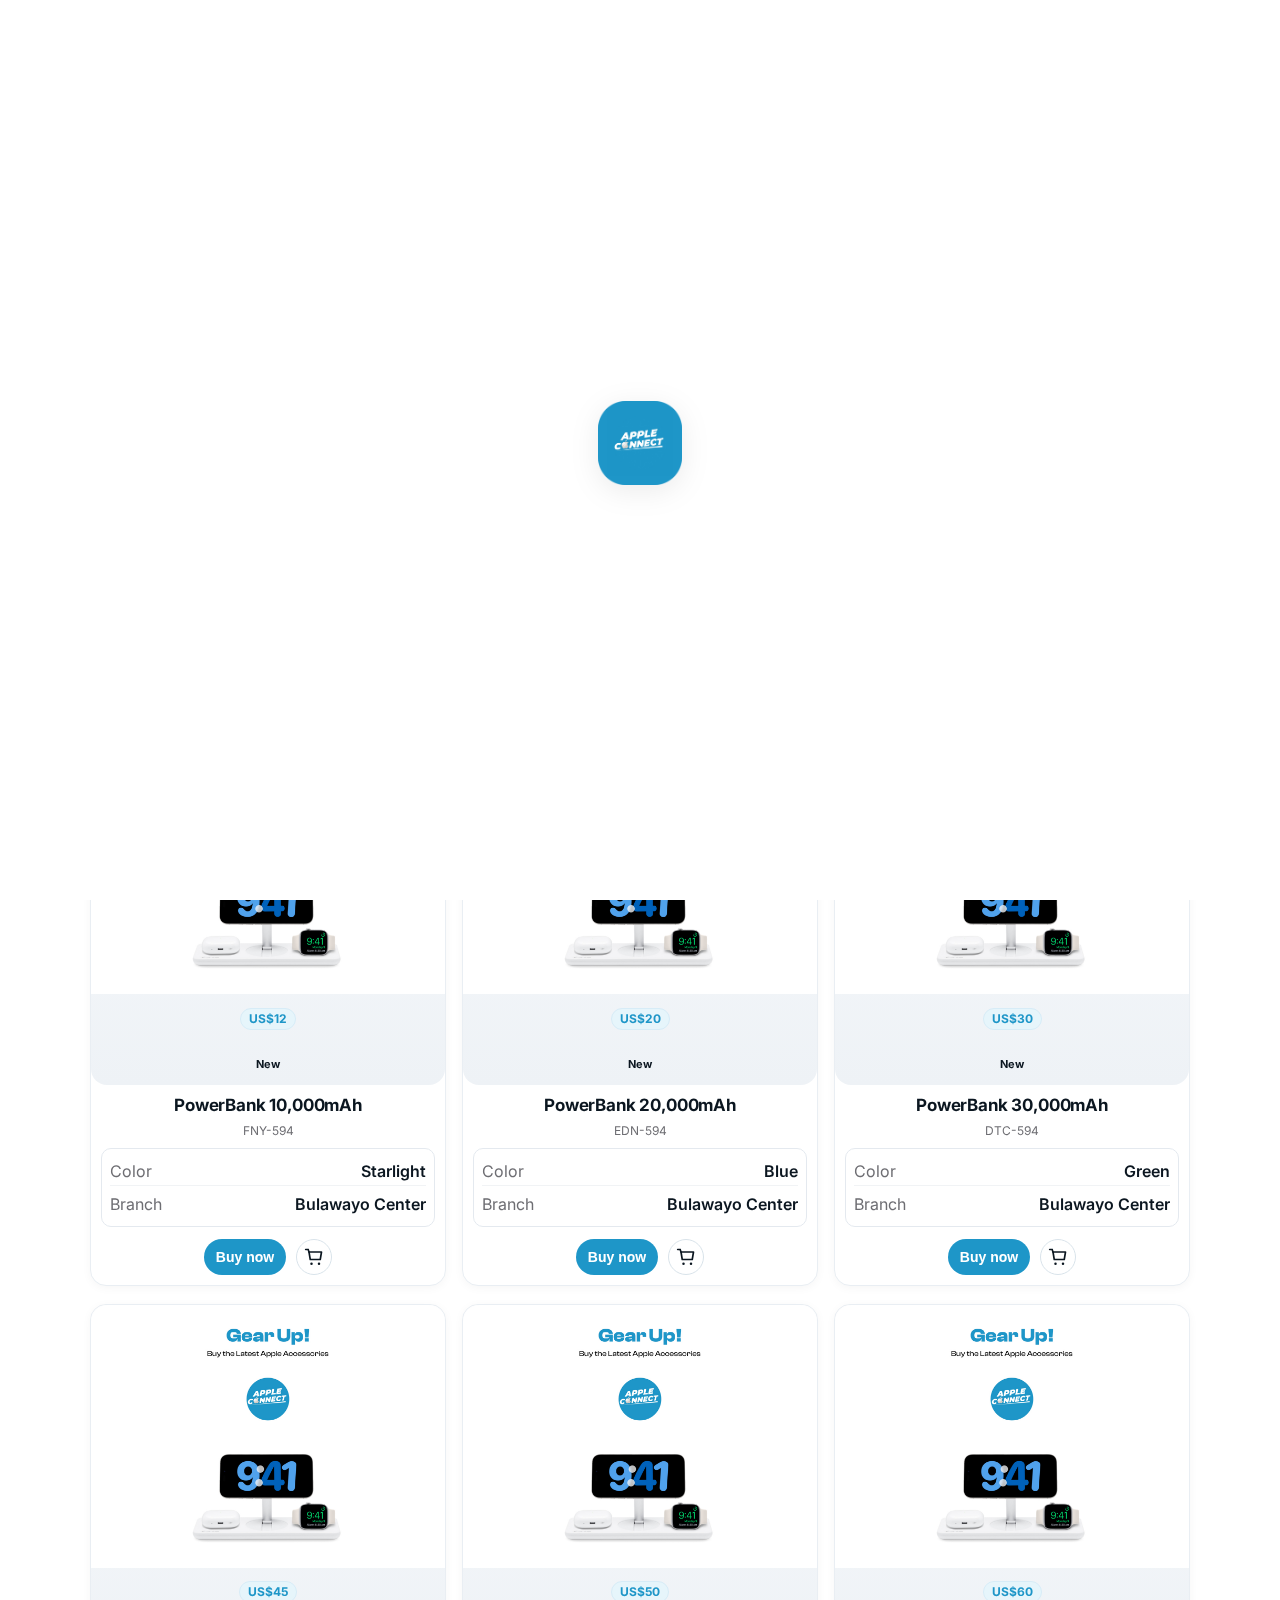
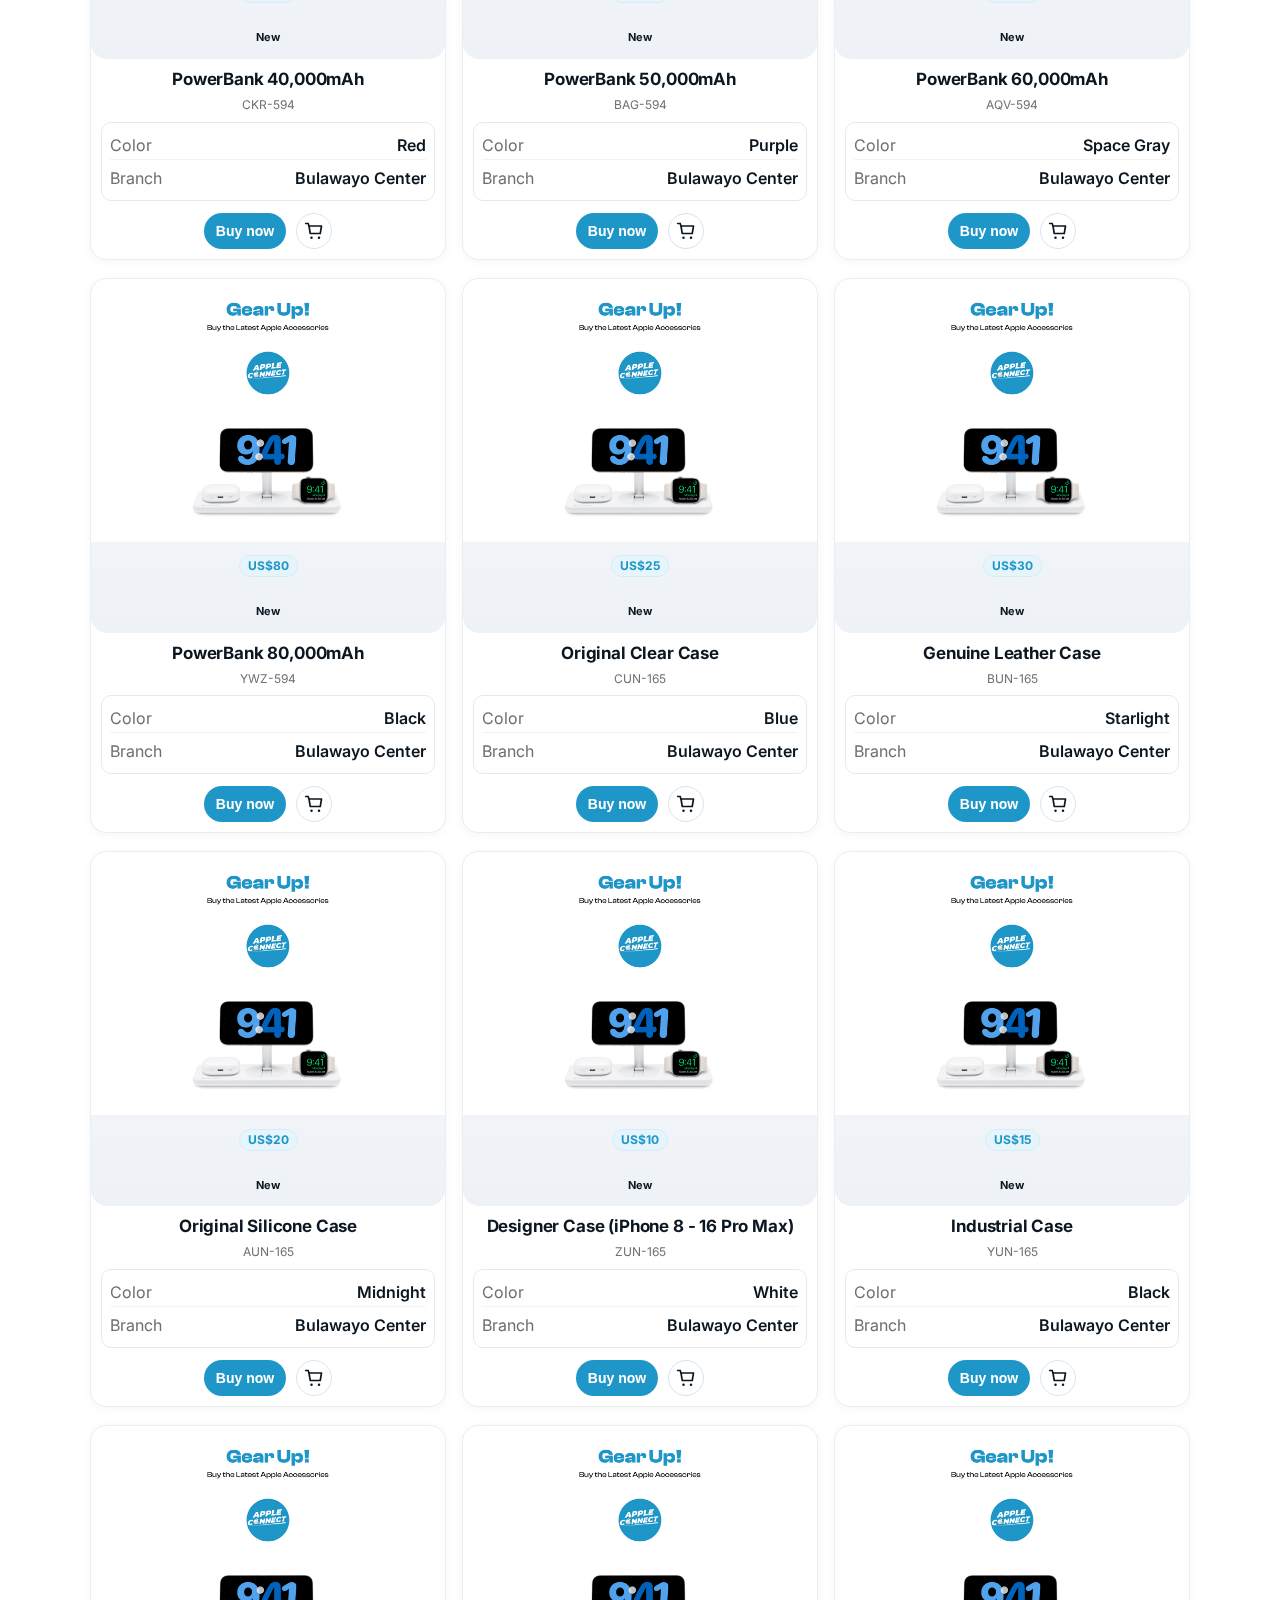
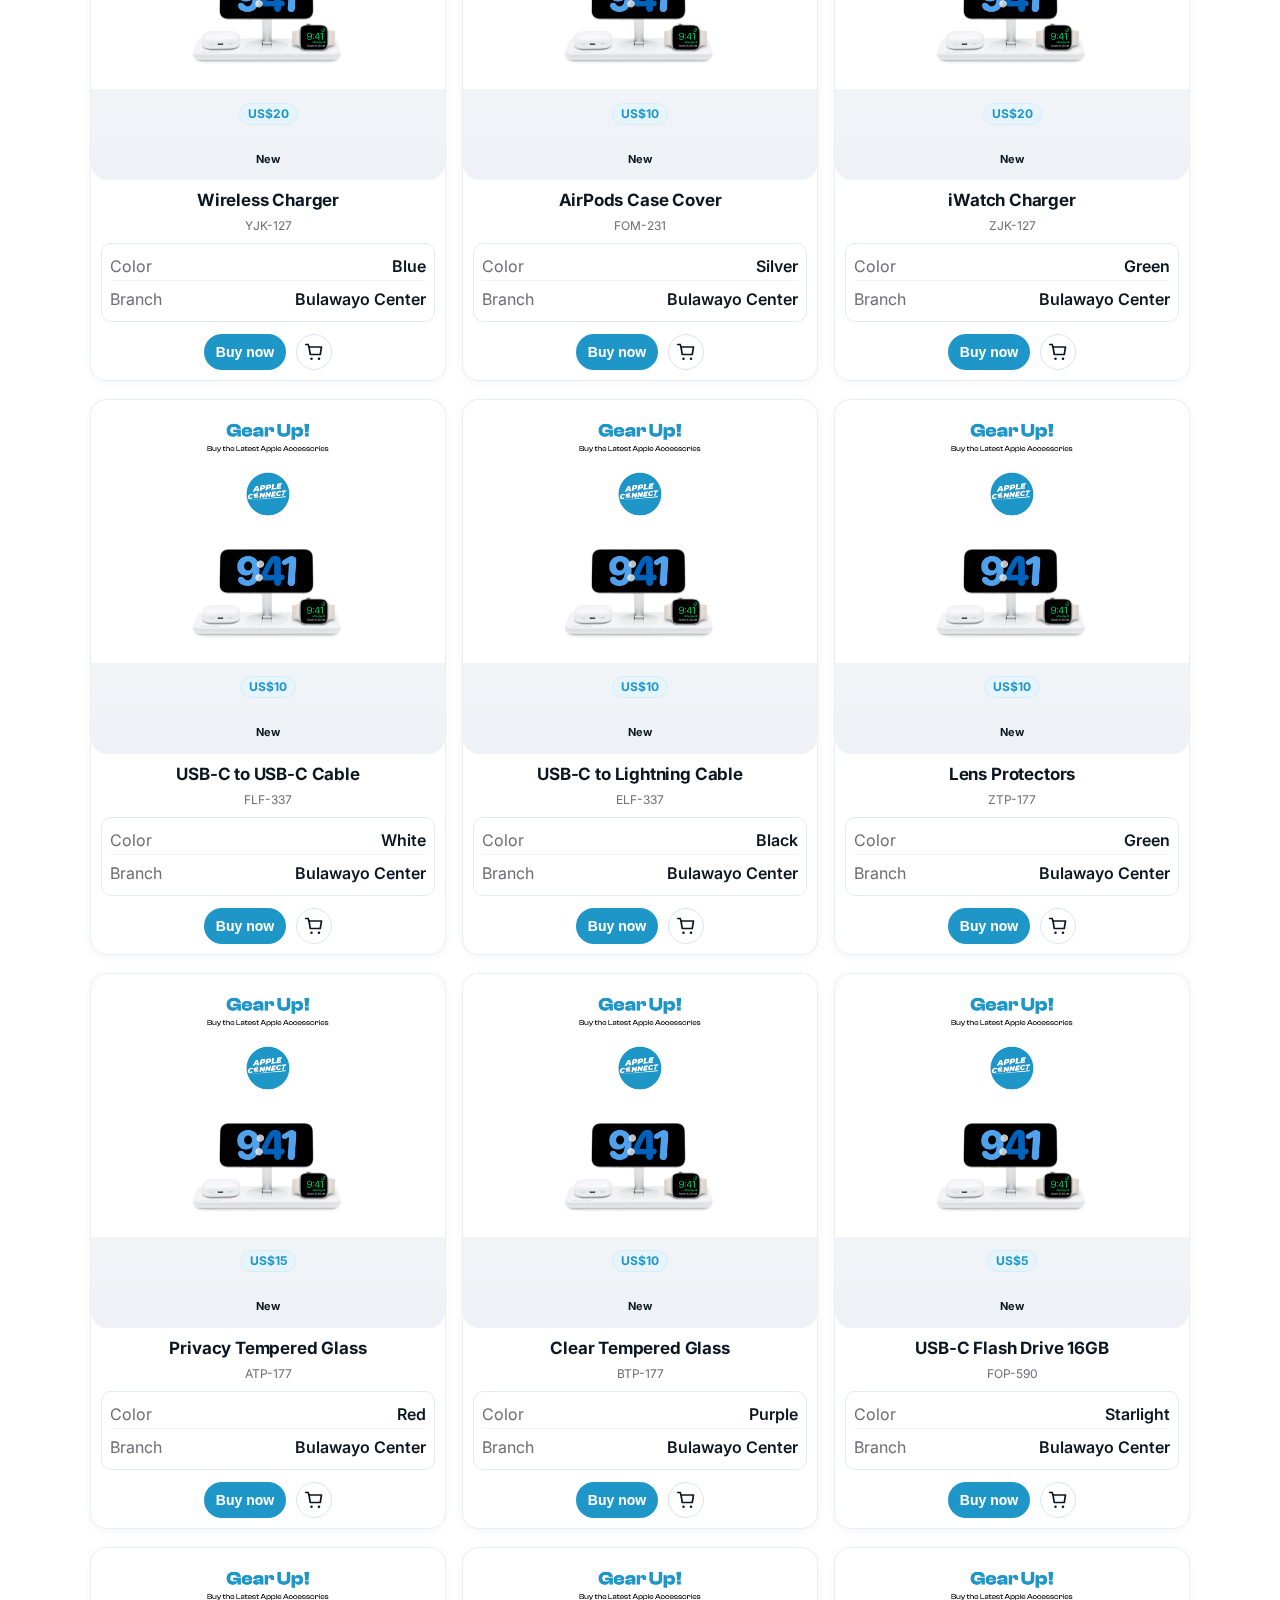
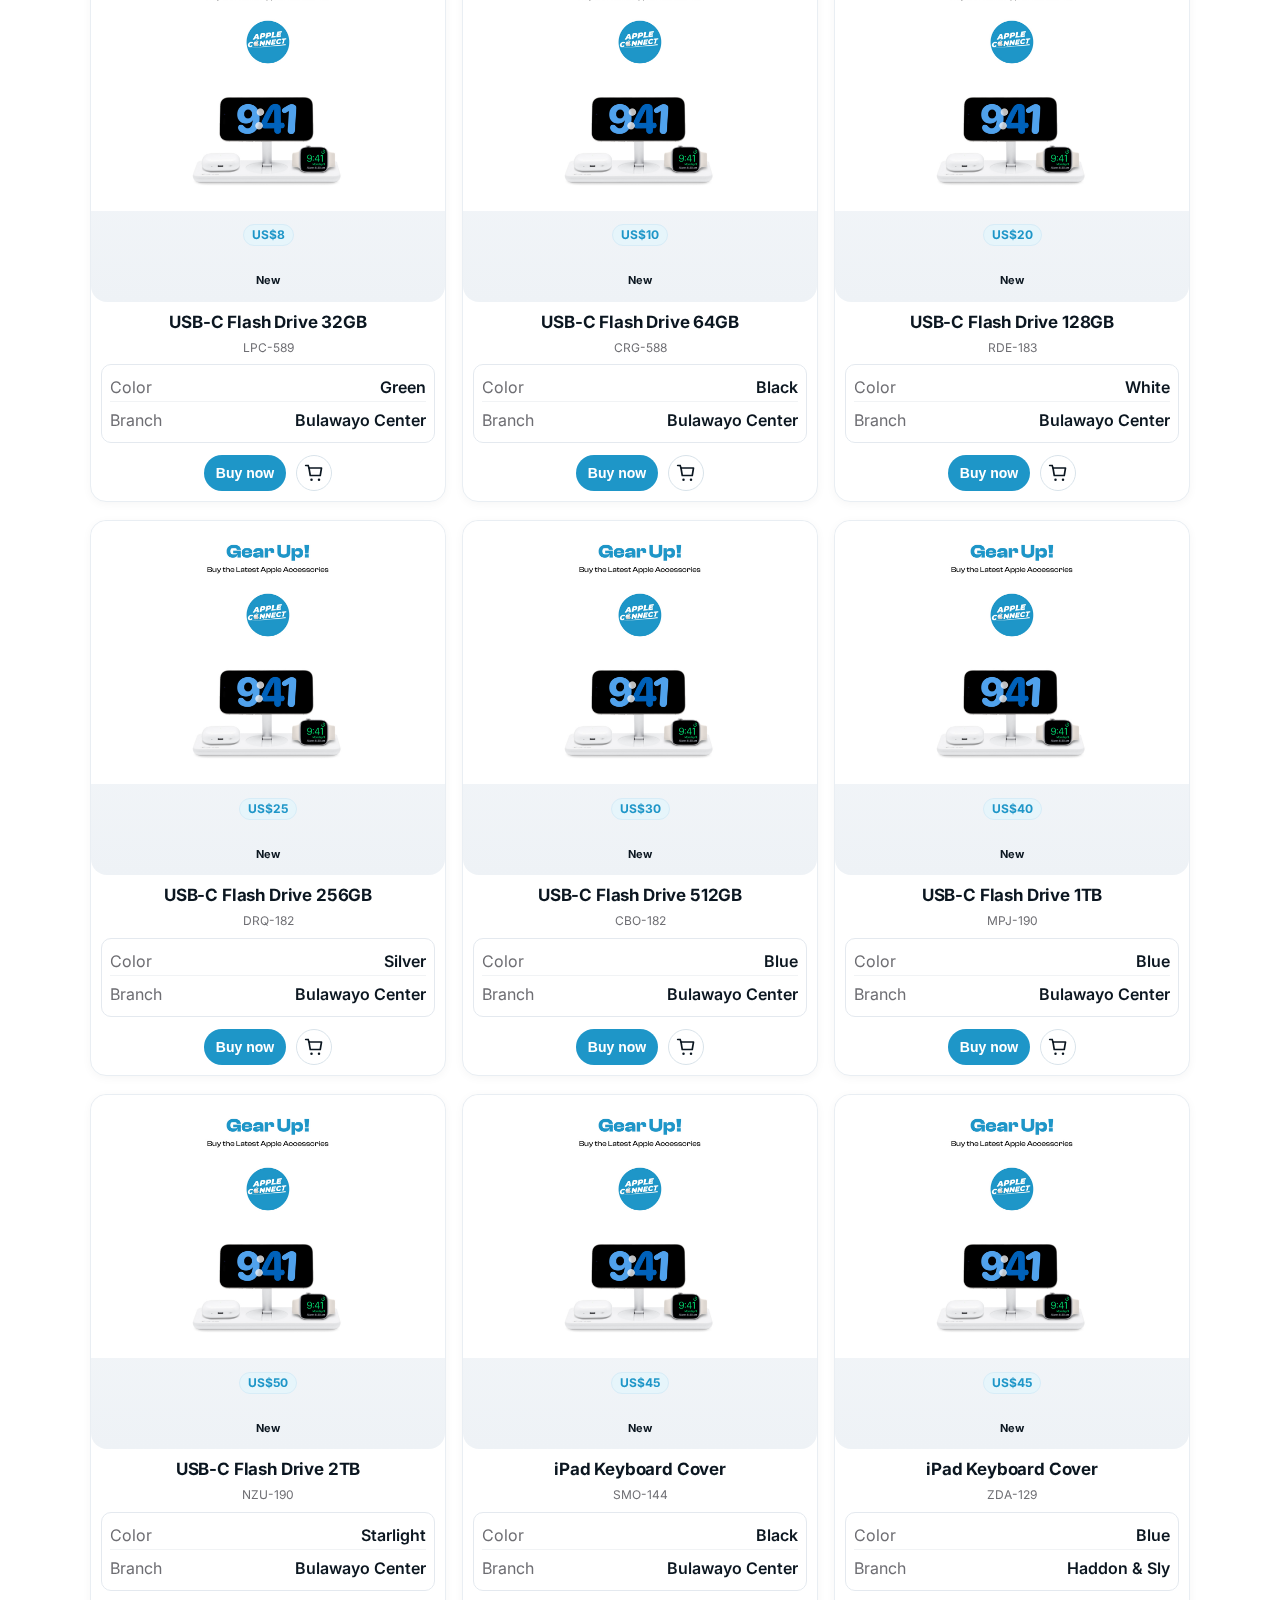
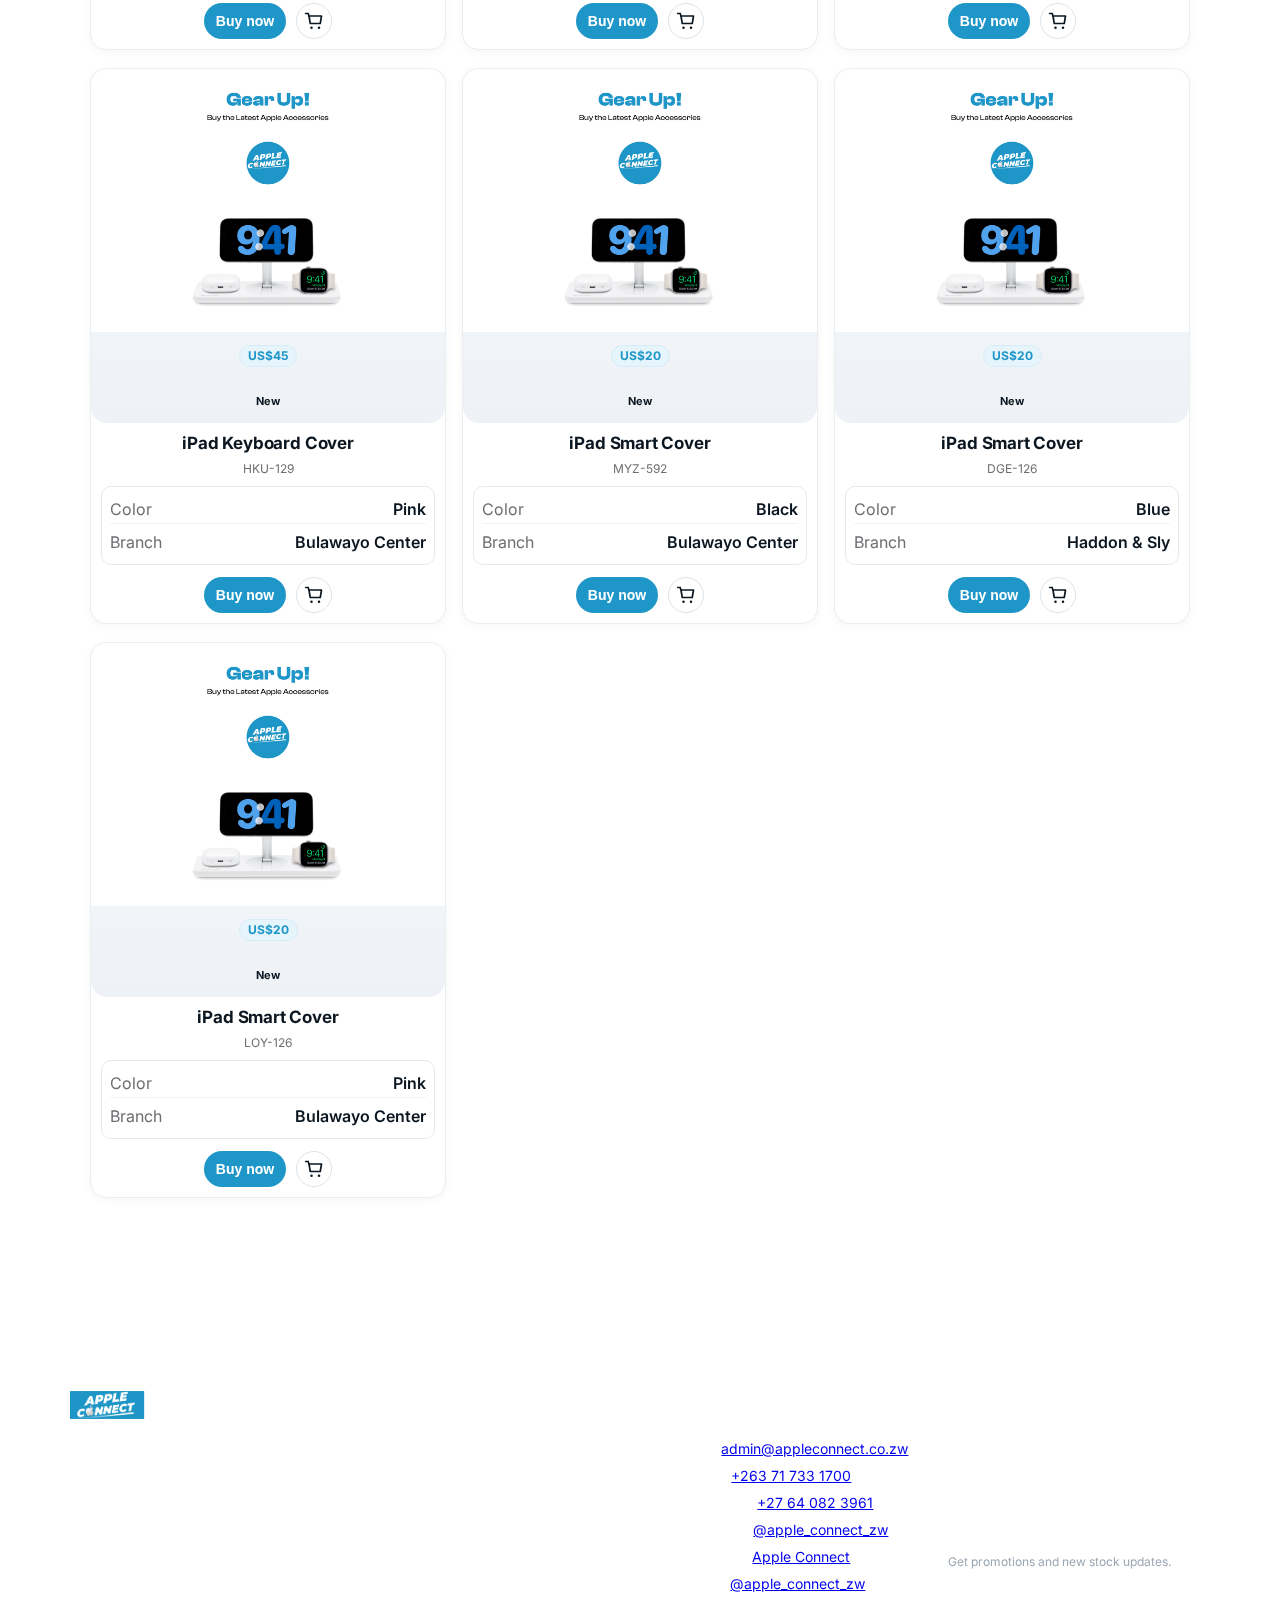
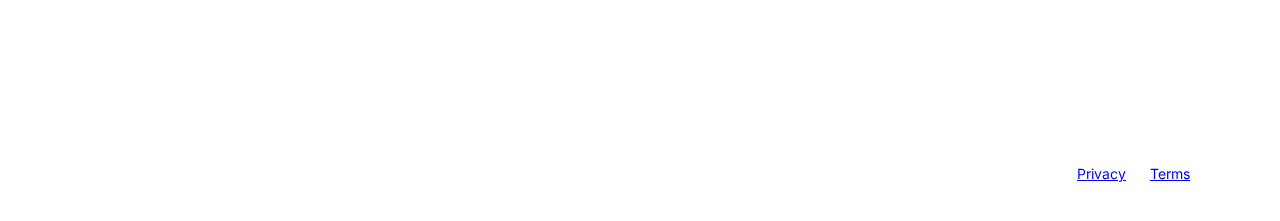
<file: accessories.html>
<!DOCTYPE html>
<html lang="en">

<head>
  <meta charset="utf-8" />
  <meta name="viewport" content="width=device-width, initial-scale=1" />
  <meta name="theme-color" content="#1e96c8" />
  <title>Accessories | Apple Connect</title>
  <link rel="icon" type="image/png" href="assets/Loading Page Icon 2.png" />
  <link rel="stylesheet" href="assets/css/loader.css?v=2" />
  <script src="assets/js/loader.js?v=2"></script>
  <link rel="preconnect" href="https://fonts.googleapis.com" />
  <link rel="preconnect" href="https://fonts.gstatic.com" crossorigin />
  <link href="https://fonts.googleapis.com/css2?family=Inter:wght@300;400;500;600;700&display=swap" rel="stylesheet" />
  <link rel="stylesheet" href="assets/css/styles.css?v=22" />
  <link rel="stylesheet" href="assets/css/footer.css?v=22" />
</head>

<body data-category="accessory">
  <a class="skip-link" href="#content">Skip to content</a>
  <header class="site-header">
    <div class="container header-inner">
      <div class="brand">
        <img class="logo" src="assets/Apple Connect Logo Header.jpg" alt="Apple Connect logo" />
      </div>
      <nav class="nav" aria-label="Primary">
        <button id="navToggle" class="icon-btn" aria-expanded="false" aria-controls="navMenu"
          aria-label="Toggle navigation">☰</button>
        <ul id="navMenu" class="nav-menu">
          <li><a href="index.html">Home</a></li>
          <li><a href="iphones.html">iPhones</a></li>
          <li><a href="ipads.html">iPads</a></li>
          <li><a href="accessories.html" aria-current="page">Accessories</a></li>
          <li><a href="macbooks.html">MacBooks</a></li>
          <li><a href="gaming.html">Gaming</a></li>
          <li><a href="about.html">About Us</a></li>
        </ul>
      </nav>
      <div class="header-actions">
        <button class="icon-btn" aria-label="Search">
          <svg width="18" height="18" viewBox="0 0 24 24" fill="none" xmlns="http://www.w3.org/2000/svg"
            aria-hidden="true">
            <circle cx="11" cy="11" r="7" stroke="currentColor" stroke-width="2" />
            <path d="M20 20L16.65 16.65" stroke="currentColor" stroke-width="2" stroke-linecap="round" />
          </svg>
        </button>
        <button class="icon-btn" aria-label="Cart">
          <svg width="18" height="18" viewBox="0 0 24 24" fill="none" xmlns="http://www.w3.org/2000/svg"
            aria-hidden="true">
            <path d="M6 6h15l-1.5 9h-12z" stroke="currentColor" stroke-width="2" fill="none" stroke-linejoin="round" />
            <circle cx="9" cy="20" r="1.5" fill="currentColor" />
            <circle cx="18" cy="20" r="1.5" fill="currentColor" />
            <path d="M6 6L5 3H2" stroke="currentColor" stroke-width="2" stroke-linecap="round" />
          </svg>
        </button>
      </div>
    </div>
  </header>

  <main id="content">
    <section class="container hero-banner" aria-label="Featured">
      <div class="hero-banner-inner">
        <video data-pause-once src="assets/Hero Images/All-new Airpods Pro Reveal (4K) (online-video-cutter.com).mp4"
          autoplay muted playsinline preload="metadata"
          style="display:block; width:100%; height:auto; border-radius:17px; background:#000"></video>
      </div>
    </section>
    <section class="container filters">
      <div class="filter-group">
        <label for="accessoriesTypeFilter">Type</label>
        <select id="accessoriesTypeFilter">
          <option value="">All</option>
          <option value="airpods">AirPods</option>
          <option value="pencil">Pencils</option>
          <option value="covers">iPhone Covers</option>
          <option value="chargers">Chargers</option>
          <option value="watch">Watches</option>
        </select>
      </div>
    </section>

    <section class="container section">
      <div class="section-head">
        <h2>Accessories</h2>
      </div>
      <div id="all-products-list" class="apple-cards grid" role="list"></div>
    </section>
  </main>

  <footer class="site-footer">
    <div class="footer-top">
      <div class="container footer-grid">
        <div class="footer-col">
          <div class="footer-brand">
            <img class="logo" src="assets/Apple Connect Logo Header.jpg" alt="Apple Connect" />
            <div class="brand-text">Apple <span class="brand-accent">Connect</span></div>
          </div>
          <div class="footer-contact" style="margin-top:10px;">
            <div class="line">Bulawayo, Zimbabwe</div>
            <div class="line">Call: +263 71 733 1700</div>
            <div class="line">Email: admin@appleconnect.co.zw</div>
          </div>
          <div class="footer-actions" style="margin-top:10px;">
            <div class="socials" aria-label="Social media">
              <a class="whatsapp" href="https://wa.me/27640823961" target="_blank" rel="noopener" aria-label="WhatsApp"
                title="WhatsApp">
                <svg width="18" height="18" viewBox="0 0 24 24" fill="currentColor" aria-hidden="true">
                  <path
                    d="M20.52 3.48A11.86 11.86 0 0 0 12 0C5.37 0 0 5.37 0 12c0 2.11.55 4.09 1.52 5.8L0 24l6.35-1.64A11.96 11.96 0 0 0 12 24c6.63 0 12-5.37 12-12 0-3.2-1.25-6.21-3.48-8.52zM12 22.06a10 10 0 0 1-5.1-1.39l-.36-.21-3.77.97.99-3.64-.24-.38A10.02 10.02 0 1 1 22.06 12 10.07 10.07 0 0 1 12 22.06zm5.48-7.8c-.3-.15-1.77-.87-2.04-.97-.27-.1-.47-.15-.67.15s-.77.97-.94 1.17c-.17.2-.35.22-.65.07-.3-.15-1.27-.47-2.42-1.5-.9-.8-1.5-1.77-1.67-2.07-.17-.3-.02-.46 .13-.61.13-.13.3-.35.45-.52.15-.17.2-.3.3-.5.1-.2.05-.37-.02-.52-.07-.15-.67-1.62-.92-2.22-.24-.58-.49-.5-.67-.5h-.57c-.2 0-.52.07-.79.37-.27.3-1.04 1.02-1.04 2.49 0 1.47 1.06 2.9 1.2 3.1.15.2 2.09 3.2 5.06 4.49.71.31 1.26.5 1.68.64.71.22 1.36.2 1.87.12.57-.08 1.77-.72 2.02-1.42.25-.7.25-1.3.17-1.42-.08-.12-.27-.2-.57-.35z" />
                </svg>
              </a>
              <a class="facebook" href="https://www.facebook.com/appleconnecttt/" target="_blank" rel="noopener"
                aria-label="Facebook" title="Facebook">
                <svg width="18" height="18" viewBox="0 0 24 24" fill="currentColor" aria-hidden="true">
                  <path
                    d="M22 12a10 10 0 1 0-11.6 9.9v-7h-2.4V12h2.4V9.7c0-2.4 1.4-3.7 3.5-3.7 1 0 2 .2 2 .2v2.3h-1.1c-1.1 0-1.5.7-1.5 1.4V12h2.6l-.4 2.9h-2.2v7A10 10 0 0 0 22 12z" />
                </svg>
              </a>
              <a class="instagram" href="https://www.instagram.com/apple_connect_zw" target="_blank" rel="noopener"
                aria-label="Instagram" title="Instagram">
                <svg width="18" height="18" viewBox="0 0 24 24" fill="currentColor" aria-hidden="true">
                  <path
                    d="M7 2C4.243 2 2 4.243 2 7v10c0 2.757 2.243 5 5 5h10c2.757 0 5-2.243 5-5V7c0-2.757-2.243-5-5-5H7zm0 2h10a3 3 0 0 1 3 3v10a3 3 0 0 1-3 3H7a3 3 0 0 1-3-3V7a3 3 0 0 1 3-3zm5 3.5a4.5 4.5 0 1 0 0 9 4.5 4.5 0 0 0 0-9zm0 2a2.5 2.5 0 1 1 0 5 2.5 2.5 0 0 1 0-5zm5.25-3a1.25 1.25 0 1 0 0 2.5 1.25 1.25 0 0 0 0-2.5z" />
                </svg>
              </a>
              <a class="email" href="mailto:admin@appleconnect.co.zw" aria-label="Email" title="Email">
                <svg width="18" height="18" viewBox="0 0 24 24" fill="currentColor" aria-hidden="true">
                  <path
                    d="M20 4H4a2 2 0 0 0-2 2v12a2 2 0 0 0 2 2h16a2 2 0 0 0 2-2V6a2 2 0 0 0-2-2zm0 2v.01L12 13 4 6.01V6h16zM4 18V8l8 6 8-6v10H4z" />
                </svg>
              </a>
            </div>
          </div>
        </div>
        <div class="footer-col">
          <h4>Quick Links</h4>
          <ul>
            <li><a href="index.html">Home</a></li>
            <li><a href="iphones.html">iPhones</a></li>
            <li><a href="ipads.html">iPads</a></li>
            <li><a href="accessories.html">Accessories</a></li>
            <li><a href="macbooks.html">MacBooks</a></li>
            <li><a href="gaming.html">Gaming</a></li>
            <li><a href="about.html">About Us</a></li>
          </ul>
        </div>
        <div class="footer-col">
          <h4>Contact</h4>
          <div class="footer-contact">
            <div class="line">Email: <a href="mailto:admin@appleconnect.co.zw">admin@appleconnect.co.zw</a></div>
            <div class="line">Mobile: <a href="tel:+263717331700">+263 71 733 1700</a></div>
            <div class="line">WhatsApp: <a href="https://wa.me/27640823961" target="_blank" rel="noopener">+27 64 082
                3961</a></div>
            <div class="line">Instagram: <a href="https://www.instagram.com/apple_connect_zw" target="_blank"
                rel="noopener">@apple_connect_zw</a></div>
            <div class="line">Facebook: <a href="https://www.facebook.com/appleconnecttt/" target="_blank"
                rel="noopener">Apple Connect</a></div>
            <div class="line">TikTok: <a href="https://www.tiktok.com/@apple_connect_zw" target="_blank"
                rel="noopener">@apple_connect_zw</a></div>
          </div>
        </div>
        <div class="footer-col footer-newsletter">
          <h4>Stay Updated</h4>
          <form onsubmit="event.preventDefault(); try{ alert('Thanks! You\'re subscribed.'); }catch(_){}">
            <input type="email" placeholder="Your email address" aria-label="Email" required />
            <button type="submit">Subscribe</button>
          </form>
          <div style="font-size:12px; color:#9aa6b2; margin-top:6px;">Get promotions and new stock updates.</div>
        </div>
      </div>
    </div>
    <div class="container footer-bottom">
      <div> <span id="year"></span> Apple Connect. All rights reserved.</div>
      <div class="links">
        <a href="#" aria-label="Privacy Policy">Privacy</a>
        <a href="#" aria-label="Terms of Service">Terms</a>
      </div>
    </div>
  </footer>

  <!--Start of Tawk.to Script-->
  <script type="text/javascript">
    var Tawk_API = Tawk_API || {}, Tawk_LoadStart = new Date();
    (function () {
      var s1 = document.createElement("script"), s0 = document.getElementsByTagName("script")[0];
      s1.async = true;
      s1.src = 'https://embed.tawk.to/690f29fb1bf5c2195a878379/1j9hjo02p';
      s1.charset = 'UTF-8';
      s1.setAttribute('crossorigin', '*');
      s0.parentNode.insertBefore(s1, s0);
    })();
  </script>
  <!--End of Tawk.to Script-->

  <script src="data/products.js?v=26"></script>
  <script src="assets/js/app.js?v=30" defer></script>
  <script src="assets/js/auth.js" defer></script>
</body>

</html>
</file>
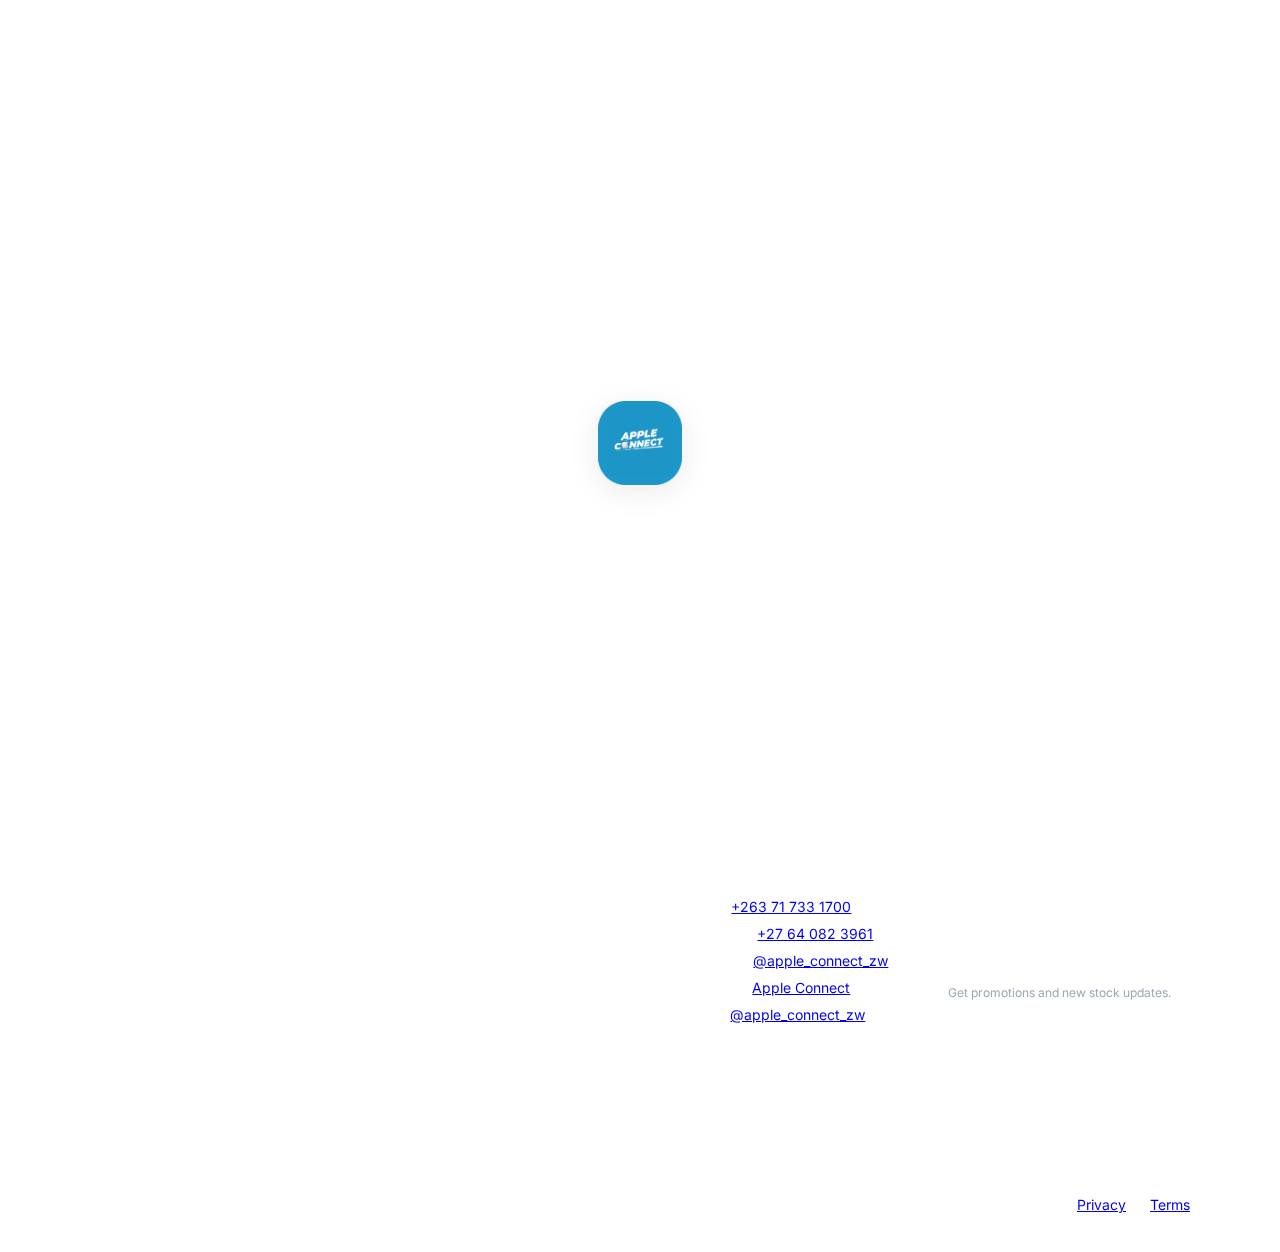
<file: product-intake-multi.html>
<!DOCTYPE html>
<html lang="en">

<head>
  <meta charset="utf-8" />
  <meta name="viewport" content="width=device-width, initial-scale=1" />
  <meta name="theme-color" content="#1e96c8" />
  <title>Multi Product Intake | Apple Connect</title>
  <link rel="icon" type="image/png" href="assets/Loading Page Icon 2.png" />
  <link rel="stylesheet" href="assets/css/loader.css?v=2" />
  <script src="assets/js/loader.js?v=2"></script>
  <link rel="preconnect" href="https://fonts.googleapis.com" />
  <link rel="preconnect" href="https://fonts.gstatic.com" crossorigin />
  <link href="https://fonts.googleapis.com/css2?family=Inter:wght@300;400;500;600;700&display=swap" rel="stylesheet" />
  <link rel="stylesheet" href="assets/css/styles.css?v=22" />
  <link rel="stylesheet" href="assets/css/footer.css?v=22" />
  <style>
    .rows {
      display: grid;
      gap: 12px;
    }

    .row {
      background: #fff;
      border: 1px solid #e5e9ef;
      border-radius: 14px;
      box-shadow: var(--shadow);
      padding: 12px;
      display: grid;
      gap: 10px;
    }

    .row-head {
      display: flex;
      align-items: center;
      justify-content: space-between;
      gap: 10px;
    }

    .row-grid {
      display: grid;
      grid-template-columns: repeat(6, minmax(0, 1fr));
      gap: 10px;
    }

    .row-grid .field {
      display: grid;
      gap: 6px;
    }

    .row-grid .field label {
      font-size: 12px;
      color: var(--muted);
    }

    .row-images {
      display: grid;
      grid-template-columns: repeat(4, minmax(0, 1fr));
      gap: 10px;
    }

    .img-prev {
      width: 100%;
      height: 120px;
      object-fit: cover;
      border-radius: 10px;
      background: #f5f7fa;
      border: 1px solid #eef2f6;
    }

    @media (max-width: 999px) {
      .row-grid {
        grid-template-columns: repeat(3, minmax(0, 1fr));
      }

      .row-images {
        grid-template-columns: repeat(2, minmax(0, 1fr));
      }
    }

    @media (max-width: 599px) {
      .row-grid {
        grid-template-columns: repeat(1, minmax(0, 1fr));
      }

      .row-images {
        grid-template-columns: repeat(1, minmax(0, 1fr));
      }
    }

    .pill-row-index {
      background: var(--accent-100);
      color: var(--accent);
      border: 1px solid #d7ecf7;
      padding: 3px 8px;
      border-radius: 999px;
      font-weight: 700;
      font-size: 12px;
    }
  </style>
</head>

<body data-page="intake-multi">
  <a class="skip-link" href="#content">Skip to content</a>
  <header class="site-header">
    <div class="container header-inner">
      <div class="brand">
        <img class="logo" src="assets/Apple Connect Logo Header.jpg" alt="Apple Connect logo" />
      </div>
      <nav class="nav" aria-label="Primary">
        <button id="navToggle" class="icon-btn" aria-expanded="false" aria-controls="navMenu"
          aria-label="Toggle navigation">☰</button>
        <ul id="navMenu" class="nav-menu">
          <li><a href="index.html">Home</a></li>
          <li><a href="iphones.html">iPhones</a></li>
          <li><a href="ipads.html">iPads</a></li>
          <li><a href="accessories.html">Accessories</a></li>
          <li><a href="macbooks.html">MacBooks</a></li>
          <li><a href="gaming.html">Gaming</a></li>
          <li><a href="about.html">About Us</a></li>
        </ul>
      </nav>
      <div class="header-actions">
        <button class="icon-btn" aria-label="Cart">
          <svg width="18" height="18" viewBox="0 0 24 24" fill="none" xmlns="http://www.w3.org/2000/svg"
            aria-hidden="true">
            <path d="M6 6h15l-1.5 9h-12z" stroke="currentColor" stroke-width="2" fill="none" stroke-linejoin="round" />
            <circle cx="9" cy="20" r="1.5" fill="currentColor" />
            <circle cx="18" cy="20" r="1.5" fill="currentColor" />
            <path d="M6 6L5 3H2" stroke="currentColor" stroke-width="2" stroke-linecap="round" />
          </svg>
        </button>
      </div>
    </div>
  </header>

  <main id="content" class="container section">
    <div class="section-head">
      <h2>Multi Product Intake</h2>
    </div>

    <div class="auth-card">
      <div class="booking-head">
        <h3 style="margin:0;">Products</h3>
        <div style="display:flex; gap:8px;">
          <button type="button" class="btn btn-outline" id="addRow">Add Row</button>
          <button type="button" class="btn btn-plain" id="clearRows">Clear All</button>
        </div>
      </div>
      <div id="rows" class="rows"></div>
      <div class="booking-foot" style="gap:8px; margin-top:10px;">
        <button type="button" class="btn btn-outline" id="generate">Generate JSON</button>
        <button type="button" class="btn btn-primary" id="copy">Copy JSON</button>
      </div>
    </div>

    <section class="section">
      <div class="section-head">
        <h3>Output</h3>
      </div>
      <textarea id="output"
        style="width:100%; min-height:260px; padding:12px; border-radius:12px; border:1px solid #e5e9ef; font-family: ui-monospace, SFMono-Regular, Menlo, Monaco, Consolas, 'Liberation Mono', 'Courier New', monospace;"></textarea>
    </section>
  </main>

  <footer class="site-footer">
    <div class="footer-top">
      <div class="container footer-grid">
        <div class="footer-col">
          <div class="footer-brand">
            <img class="logo" src="assets/Apple Connect Logo Header.jpg" alt="Apple Connect" />
            <div class="brand-text">Apple <span class="brand-accent">Connect</span></div>
          </div>
          <div class="footer-contact" style="margin-top:10px;">
            <div class="line">Bulawayo, Zimbabwe</div>
            <div class="line">Call: +263 71 733 1700</div>
            <div class="line">Email: admin@appleconnect.co.zw</div>
          </div>
        </div>
        <div class="footer-col">
          <h4>Quick Links</h4>
          <ul>
            <li><a href="index.html">Home</a></li>
            <li><a href="iphones.html">iPhones</a></li>
            <li><a href="ipads.html">iPads</a></li>
            <li><a href="accessories.html">Accessories</a></li>
            <li><a href="macbooks.html">MacBooks</a></li>
            <li><a href="gaming.html">Gaming</a></li>
            <li><a href="about.html">About Us</a></li>
          </ul>
        </div>
        <div class="footer-col">
          <h4>Contact</h4>
          <div class="footer-contact">
            <div class="line">Email: <a href="mailto:admin@appleconnect.co.zw">admin@appleconnect.co.zw</a></div>
            <div class="line">Mobile: <a href="tel:+263717331700">+263 71 733 1700</a></div>
            <div class="line">WhatsApp: <a href="https://wa.me/27640823961" target="_blank" rel="noopener">+27 64 082
                3961</a></div>
            <div class="line">Instagram: <a href="https://www.instagram.com/apple_connect_zw" target="_blank"
                rel="noopener">@apple_connect_zw</a></div>
            <div class="line">Facebook: <a href="https://www.facebook.com/appleconnecttt/" target="_blank"
                rel="noopener">Apple Connect</a></div>
            <div class="line">TikTok: <a href="https://www.tiktok.com/@apple_connect_zw" target="_blank"
                rel="noopener">@apple_connect_zw</a></div>
          </div>
        </div>
        <div class="footer-col footer-newsletter">
          <h4>Stay Updated</h4>
          <form onsubmit="event.preventDefault(); try{ alert('Thanks! You\'re subscribed.'); }catch(_){}">
            <input type="email" placeholder="Your email address" aria-label="Email" required />
            <button type="submit">Subscribe</button>
          </form>
          <div style="font-size:12px; color:#9aa6b2; margin-top:6px;">Get promotions and new stock updates.</div>
        </div>
      </div>
    </div>
    <div class="container footer-bottom">
      <div>© <span id="year"></span> Apple Connect. All rights reserved.</div>
      <div class="links">
        <a href="#" aria-label="Privacy Policy">Privacy</a>
        <a href="#" aria-label="Terms of Service">Terms</a>
      </div>
    </div>
  </footer>

  <script src="assets/js/app.js?v=30" defer></script>
  <script>
    document.addEventListener('DOMContentLoaded', function () {
      const $ = (s, scope = document) => scope.querySelector(s);
      const $$ = (s, scope = document) => Array.from(scope.querySelectorAll(s));

      const rows = $('#rows');
      const addRowBtn = $('#addRow');
      const clearRowsBtn = $('#clearRows');

      function slug(s) { return String(s || '').toLowerCase().replace(/[^a-z0-9]+/g, '-').replace(/^-+|-+$/g, ''); }
      function toBoolStr(v) { if (v === 'Yes') return 'Yes'; if (v === 'No') return 'No'; return ''; }

      function makeRow(index) {
        const wrap = document.createElement('div');
        wrap.className = 'row';
        wrap.innerHTML = `
            <div class="row-head">
              <div class="pill-row-index">Row #<span class="idx">${index + 1}</span></div>
              <div style="display:flex; gap:8px;">
                <button type="button" class="btn btn-plain btn-small move-up">Move Up</button>
                <button type="button" class="btn btn-plain btn-small move-down">Move Down</button>
                <button type="button" class="btn btn-outline btn-small remove">Remove</button>
              </div>
            </div>
            <div class="row-grid">
              <div class="field">
                <label>Category</label>
                <select class="category">
                  <option value="iphone">iPhone</option>
                  <option value="ipad">iPad</option>
                  <option value="macbook">MacBook</option>
                  <option value="accessory">Accessory</option>
                </select>
              </div>
              <div class="field">
                <label>Model</label>
                <input class="model" type="text" required />
              </div>
              <div class="field">
                <label>Storage</label>
                <input class="storage" type="text" placeholder="256GB" />
              </div>
              <div class="field">
                <label>Condition</label>
                <input class="condition" type="text" placeholder="Brand New / Used (Good)" />
              </div>
              <div class="field">
                <label>Price</label>
                <input class="price" type="number" step="0.01" placeholder="899" />
              </div>
              <div class="field">
                <label>Currency</label>
                <input class="currency" type="text" value="USD" />
              </div>
              <div class="field">
                <label>Badge</label>
                <input class="badge" type="text" placeholder="New / Deal / Pro" />
              </div>
              <div class="field">
                <label>Tags (comma-separated)</label>
                <input class="tags" type="text" placeholder="new_stock, hot_deal" />
              </div>
              <div class="field">
                <label>Face ID</label>
                <select class="faceId">
                  <option value="">—</option>
                  <option value="Yes">Yes</option>
                  <option value="No">No</option>
                </select>
              </div>
              <div class="field">
                <label>True Tone</label>
                <select class="truetone">
                  <option value="">—</option>
                  <option value="Yes">Yes</option>
                  <option value="No">No</option>
                </select>
              </div>
              <div class="field">
                <label>Battery Health</label>
                <input class="batteryHealth" type="text" placeholder="100%" />
              </div>
              <div class="field">
                <label>Warranty</label>
                <input class="warranty" type="text" placeholder="1 Year" />
              </div>
              <div class="field">
                <label>Branch</label>
                <input class="branch" type="text" placeholder="Bulawayo Centre / Haddon & Sly / Both" />
              </div>
            </div>
            <div class="row-images">
              <div class="field">
                <label>Product Image (file)</label>
                <input class="productFile" type="file" accept="image/*" />
              </div>
              <div class="field">
                <label>Product Image Path</label>
                <input class="productPath" type="text" placeholder="assets/Your Image.jpg" />
              </div>
              <div class="field">
                <label>Preview Image (file)</label>
                <input class="previewFile" type="file" accept="image/*" />
              </div>
              <div class="field">
                <label>Preview Image Path</label>
                <input class="previewPath" type="text" placeholder="assets/Preview Images/Your Preview.jpg" />
              </div>
            </div>
            <div class="row-images">
              <div class="field">
                <label>Product Image Preview</label>
                <img class="productPrev img-prev" alt="Product preview" />
              </div>
              <div class="field">
                <label>Preview Image Preview</label>
                <img class="previewPrev img-prev" alt="Preview image" />
              </div>
            </div>
          `;
        hookRow(wrap);
        return wrap;
      }

      function hookRow(wrap) {
        const idxEl = $('.idx', wrap);
        $('.remove', wrap)?.addEventListener('click', () => { wrap.remove(); renumber(); });
        $('.move-up', wrap)?.addEventListener('click', () => { const prev = wrap.previousElementSibling; if (prev) { wrap.parentNode.insertBefore(wrap, prev); renumber(); } });
        $('.move-down', wrap)?.addEventListener('click', () => { const next = wrap.nextElementSibling; if (next) { wrap.parentNode.insertBefore(next, wrap); renumber(); } });
        $('.productFile', wrap)?.addEventListener('change', (e) => {
          const f = e.target.files && e.target.files[0];
          if (f) {
            $('.productPrev', wrap).src = URL.createObjectURL(f);
            const p = $('.productPath', wrap);
            if (p && !p.value) p.value = `assets/${f.name}`;
          }
        });
        $('.previewFile', wrap)?.addEventListener('change', (e) => {
          const f = e.target.files && e.target.files[0];
          if (f) {
            $('.previewPrev', wrap).src = URL.createObjectURL(f);
            const p = $('.previewPath', wrap);
            if (p && !p.value) p.value = `assets/Preview Images/${f.name}`;
          }
        });
      }

      function renumber() { $$('.row .idx', rows).forEach((el, i) => el.textContent = String(i + 1)); }

      function addRow() { rows.appendChild(makeRow($$('.row', rows).length)); renumber(); }
      function clearRows() { rows.innerHTML = ''; }

      addRowBtn.addEventListener('click', addRow);
      clearRowsBtn.addEventListener('click', clearRows);

      function collect() {
        const out = [];
        $$('.row', rows).forEach((wrap) => {
          const category = $('.category', wrap).value;
          const model = $('.model', wrap).value.trim();
          if (!model) return;
          const id = `${category}-${slug(model)}-${Date.now().toString().slice(-4)}`;
          const priceRaw = $('.price', wrap).value.trim();
          const price = priceRaw ? Number(priceRaw) : null;
          const tagsRaw = $('.tags', wrap).value.trim();
          const tags = tagsRaw ? tagsRaw.split(',').map(s => s.trim()).filter(Boolean) : [];
          const obj = {
            id,
            category,
            model,
            condition: $('.condition', wrap).value.trim() || undefined,
            truetone: toBoolStr($('.truetone', wrap).value) || undefined,
            faceId: toBoolStr($('.faceId', wrap).value) || undefined,
            batteryHealth: $('.batteryHealth', wrap).value.trim() || undefined,
            storage: $('.storage', wrap).value.trim() || undefined,
            price: price === null ? null : price,
            currency: $('.currency', wrap).value.trim() || undefined,
            tags: tags.length ? tags : undefined,
            badge: $('.badge', wrap).value.trim() || undefined,
            image: $('.productPath', wrap).value.trim() || undefined,
            images: $('.previewPath', wrap).value.trim() ? [$('.previewPath', wrap).value.trim()] : undefined,
            warranty: $('.warranty', wrap).value.trim() || undefined,
            branch: $('.branch', wrap).value.trim() || undefined
          };
          Object.keys(obj).forEach(k => { if (obj[k] === undefined) delete obj[k]; });
          out.push(obj);
        });
        return out;
      }

      $('#generate').addEventListener('click', () => {
        const items = collect();
        $('#output').value = JSON.stringify(items, null, 2);
      });
      $('#copy').addEventListener('click', async () => {
        try { await navigator.clipboard.writeText($('#output').value || ''); } catch (_) { }
      });
    });
  </script>
  <!--Start of Tawk.to Script-->
  <script type="text/javascript">
    var Tawk_API = Tawk_API || {}, Tawk_LoadStart = new Date();
    (function () {
      var s1 = document.createElement("script"), s0 = document.getElementsByTagName("script")[0];
      s1.async = true;
      s1.src = 'https://embed.tawk.to/690f29fb1bf5c2195a878379/1j9hjo02p';
      s1.charset = 'UTF-8';
      s1.setAttribute('crossorigin', '*');
      s0.parentNode.insertBefore(s1, s0);
    })();
  </script>
  <!--End of Tawk.to Script-->
</body>

</html>
</file>
<file: assets/css/loader.css>
:root{ --loader-bg:#ffffff; --loader-text:#111827; --loader-accent:#1e96c8; }
#ac-loader{ position:fixed; inset:0; background:var(--loader-bg); display:grid; place-items:center; z-index:99999; transition:opacity .35s ease, visibility .35s ease; font-family: 'Inter', -apple-system, BlinkMacSystemFont, 'Segoe UI', Roboto, Arial, 'Noto Sans', 'Helvetica Neue', sans-serif; }
#ac-loader.hide{ opacity:0; visibility:hidden; }
#ac-loader .ac-loader-inner{ display:flex; flex-direction:column; align-items:center; gap:14px; }
#ac-loader .ac-logo{ width:84px; height:84px; object-fit:contain; animation: bump 1.2s ease-in-out infinite; filter: drop-shadow(0 6px 14px rgba(0,0,0,0.08)); }
#ac-loader .ac-loader-text{ color:var(--loader-text); font-weight:600; text-align:center; max-width:min(90vw, 680px); line-height:1.35; letter-spacing:-0.01em; }
#ac-loader .dots{ display:inline-block; width: 24px; text-align:left; }
#ac-loader .dot{ display:inline-block; width:6px; height:6px; margin:0 2px; background:var(--loader-accent); border-radius:50%; animation: bounce 1s infinite; }
#ac-loader .dot:nth-child(2){ animation-delay: .2s; }
#ac-loader .dot:nth-child(3){ animation-delay: .4s; }

@keyframes bump{ 0%, 100% { transform: translateY(0) scale(1); } 50% { transform: translateY(-6px) scale(1.03); } }
@keyframes bounce{ 0%, 80%, 100% { transform: scale(0); } 40% { transform: scale(1); } }
</file>
<file: assets/css/styles.css>
/* Apple Connect Styles */
:root {
  --bg: #ffffff;
  --text: #0b1620;
  --muted: #5b6b7a;
  --accent: #1e96c8; /* brand blue */
  --accent-600: #177aa3;
  --accent-100: #e6f5fb;
  --card: #ffffff;
  --ring: rgba(30, 150, 200, 0.35);
  --shadow: 0 2px 10px rgba(0, 0, 0, 0.04);
  --shadow-lg: 0 10px 24px rgba(0, 0, 0, 0.10);
  --ink-0: #000000;
  --ink-1: #1d1d1f; /* Apple dark */
  --ink-2: #424245; /* Apple gray */
  --ink-3: #6e6e73; /* Apple light gray */
  --paper: #f5f5f7; /* Apple paper */
  --header-gap: 16px;
  --header-gap-mobile: 12px;
  --badge: #0f2e3d;
  --cart-badge: #f59e0b;
}

/* Preview modal */
.modal-overlay { position: fixed; inset: 0; background: rgba(0,0,0,0.5); display: none; align-items: center; justify-content: center; z-index: 1400; padding: 16px; }
.modal-overlay.open { display: flex; }
.modal { background: #fff; color: var(--text); border-radius: 16px; box-shadow: 0 20px 50px rgba(0,0,0,0.35); width: min(900px, 92vw); max-height: 90vh; overflow: auto; position: relative; }
.modal-body { padding: 12px; }
.modal-close { position: absolute; top: 10px; right: 10px; border: 1px solid #e5e9ef; background: #fff; color: var(--text); border-radius: 999px; width: 32px; height: 32px; display: grid; place-items: center; cursor: pointer; }
.modal-media { display: grid; gap: 8px; }
.modal-media img { width: 100%; height: auto; display: block; border-radius: 12px; background: #f8fafc; }
@media (min-width: 900px) {
  .modal { width: min(640px, 70vw); max-height: 80vh; }
  .modal-media img { max-height: 60vh; object-fit: contain; }
}

* { box-sizing: border-box; }
html, body { height: 100%; }
html { scroll-behavior: smooth; }
body {
  margin: 0;
  font-family: Inter, system-ui, -apple-system, Segoe UI, Roboto, "Helvetica Neue", Arial, "Apple Color Emoji", "Segoe UI Emoji";
  background: var(--bg);
  color: var(--text);
  -webkit-font-smoothing: antialiased;
  -moz-osx-font-smoothing: grayscale;
}

img { max-width: 100%; display: block; }

.container { width: min(1100px, 92%); margin: 0 auto; }

/* Reserve space for fixed header */
body { padding-top: var(--header-offset, 64px); }

.skip-link { position: absolute; left: -9999px; }
.skip-link:focus { left: 12px; top: 12px; background: var(--accent); color: #fff; padding: 8px 12px; border-radius: 6px; z-index: 1000; }

/* Header */
.site-header { position: fixed; top: 0; left: 0; right: 0; z-index: 1100; background: var(--accent); border-bottom: 1px solid rgba(0,0,0,0.05); overflow: visible; padding: 5px 0; }
.header-inner { display: flex; align-items: center; justify-content: space-between; padding: 0; gap: var(--header-gap-mobile); color: #ffffff; }
.brand { display: flex; align-items: center; gap: 8px; color: #ffffff; }
.logo { width: 34px; height: 34px; display: block; object-fit: contain; border-radius: 8px; transform: scale(1.55); transform-origin: left center; transition: transform 200ms ease, filter 200ms ease; }
.brand:hover .logo { transform: scale(1.55); filter: none; }
.brand-text { line-height: 1; font-size: 13px; }
.brand-text .tagline { display: none; opacity: 0.9; }

.nav .icon-btn { display: inline-flex; color: #ffffff; border-color: rgba(255,255,255,0.22); background: rgba(255,255,255,0.06); }
.nav .icon-btn:hover { background: rgba(255,255,255,0.14); color: #fff; }
.nav-menu { list-style: none; padding: 6px; margin: 0; position: absolute; right: 4%; top: 28px; background: var(--accent); border: 1px solid rgba(0,0,0,0.06); border-radius: 12px; box-shadow: 0 10px 30px rgba(0,0,0,0.25); display: none; flex-direction: column; min-width: 220px; z-index: 1300; }
.nav-menu.open { display: flex; }
.nav-menu li a { display: block; padding: 10px 12px; color: #ffffff; text-decoration: none; border-radius: 8px; position: relative; overflow: visible; transition: color 160ms ease; will-change: color; }
.nav-menu li a::before { content: ""; position: absolute; left: 10px; right: 10px; bottom: 6px; height: 2px; background: var(--badge); border-radius: 2px; transform: scaleX(0); transform-origin: 0 50%; transition: transform 220ms cubic-bezier(0.22, 1, 0.36, 1), opacity 160ms ease; opacity: 0.9; }
.nav-menu li a:hover { color: #ffffff; background: transparent; }
.nav-menu li a:hover::before, .nav-menu li a:focus-visible::before { transform: scaleX(1); }

/* Header right-side actions */
.header-actions { display: flex; align-items: center; gap: var(--header-gap-mobile); }
.header-actions .icon-btn { display: inline-flex; align-items: center; justify-content: center; width: 30px; height: 30px; padding: 0; border-radius: 8px; color: #ffffff; border-color: rgba(255,255,255,0.22); background: rgba(255,255,255,0.06); }
.header-actions .icon-btn:hover { background: rgba(255,255,255,0.14); }
/* Make cart icon nicer */
.header-actions .cart-icon { position: relative; width: 36px; height: 36px; border-radius: 14px; background: linear-gradient(145deg, rgba(255,255,255,0.25), rgba(255,255,255,0.08)); border: 1px solid rgba(255,255,255,0.4); backdrop-filter: saturate(140%) blur(6px); box-shadow: inset 0 1px 0 rgba(255,255,255,0.3), 0 2px 8px rgba(0,0,0,0.15); transition: all 200ms cubic-bezier(0.4, 0, 0.2, 1); }
.header-actions .cart-icon:hover { background: linear-gradient(145deg, rgba(255,255,255,0.35), rgba(255,255,255,0.15)); transform: translateY(-2px) scale(1.05); box-shadow: inset 0 1px 0 rgba(255,255,255,0.4), 0 4px 16px rgba(0,0,0,0.25); }

/* Header search */
.header-search { position: relative; display: inline-flex; align-items: center; gap: 8px; margin-left: 8px; }
.header-search input {
  width: 200px; max-width: 50vw; height: 32px; border-radius: 999px; border: 1px solid #e5e7eb;
  background: #ffffff; color: var(--text); padding: 0 12px 0 32px; outline: none;
  transition: width 200ms ease, background 160ms ease, box-shadow 160ms ease, border-color 160ms ease;
}
.header-search input::placeholder { color: #6b7280; }
.header-search .search-icon { position: absolute; left: 10px; width: 16px; height: 16px; color: var(--ink-3); opacity: 1; }
.header-search input:focus { background: #ffffff; box-shadow: 0 0 0 3px rgba(30,150,200,0.25); border-color: #cfd8e3; width: 260px; }
@media (max-width: 899px) {
  .header-inner { display: grid; grid-template-columns: auto 1fr auto; grid-template-rows: auto auto; align-items: center; gap: var(--header-gap-mobile); padding: 6px 4%; }
  .logo { transform: scale(1.25); }
  .nav { justify-self: end; }
  .site-header #navToggle { position: static; }
  .header-actions .icon-btn { width: 32px; height: 32px; }
  /* Put search on its own full-width row below controls */
  .header-search { grid-column: 1 / -1; order: 4; width: 100%; margin-top: 6px; margin-left: 0; z-index: 1; }
  .header-search input { width: 100%; max-width: none; }
  .header-search input:focus { width: 100%; }
  .nav-menu { top: 46px; right: 4%; }
}

.search-results { position: absolute; top: 36px; left: 0; right: 0; background: #fff; color: var(--text); border-radius: 12px; border: 1px solid #e5e9ef; box-shadow: 0 10px 24px rgba(0,0,0,0.12); overflow: hidden; display: none; z-index: 1200; }
.search-results.open { display: block; }
.search-results ul { list-style: none; margin: 0; padding: 6px; max-height: 320px; overflow: auto; }
.search-results li { display: grid; grid-template-columns: 28px 1fr auto; align-items: center; gap: 10px; padding: 8px 10px; border-radius: 8px; }
.search-results .thumb { width: 28px; height: 28px; object-fit: cover; border-radius: 6px; background: #f2f4f7; }
.search-results li:hover { background: #f5f7fa; }
.search-results .result-name { font-weight: 600; }
.search-results .result-price { color: var(--accent); font-weight: 700; }

@media (min-width: 900px) {
  .nav .icon-btn { display: none; }
  .header-inner { gap: var(--header-gap); }
  .nav-menu { position: static; display: flex !important; flex-direction: row; gap: var(--header-gap); border: 0; box-shadow: none; background: transparent; }
  .nav-menu li a { padding: 6px 10px; color: #e8f6fc; border-radius: 6px; position: relative; overflow: visible; transition: color 160ms ease; }
  .nav-menu li a:hover { background: transparent; color: #ffffff; }
  .nav-menu li a::before { content: ""; position: absolute; left: 6px; right: 6px; bottom: 4px; height: 2px; background: var(--badge); border-radius: 2px; transform: scaleX(0); transform-origin: 0 50%; transition: transform 220ms cubic-bezier(0.22, 1, 0.36, 1), opacity 160ms ease; opacity: 0.95; }
  .nav-menu li a:hover::before, .nav-menu li a:focus-visible::before { transform: scaleX(1); }
  .nav-menu li a::after { left: 10px; right: 10px; bottom: 4px; }
  .nav-menu li a[aria-current="page"] { background: transparent; color: var(--badge); font-weight: 700; }
  .nav-menu li a[aria-current="page"]::before { transform: scaleX(0); }
  .nav-menu li a[aria-current="page"]:hover::before, .nav-menu li a[aria-current="page"]:focus-visible::before { transform: scaleX(0); }
  .header-actions { gap: var(--header-gap); }
}

/* Hero banner */
.hero-banner { padding: 16px 0; }
.hero-banner-inner { border-radius: 20px; box-shadow: 0 8px 24px rgba(0,0,0,0.08); animation: revealUp 420ms ease-out both; }
.hero-banner-inner img, .hero-banner-inner video { display: block; width: 100%; height: auto; border-radius: 17px; background: #000; }
.hero-banner-inner video { max-height: 360px; object-fit: cover; }
@media (min-width: 900px) {
  .hero-banner-inner video { max-height: 510px; }
}

/* Split hero cards under the main hero */
.split-banner { 
  display: grid; 
  gap: 12px; 
  margin-bottom: 24px;
}
@media (min-width: 800px) { .split-banner { grid-template-columns: repeat(2, minmax(0, 1fr)); } }
.split-card { border-radius: 17px; min-height: 360px; box-shadow: 0 8px 24px rgba(0,0,0,0.08); overflow: hidden; position: relative; display: grid; place-items: center; text-align: center; animation: revealUp 520ms ease-out both; transition: all 300ms cubic-bezier(0.4, 0, 0.2, 1); }
.split-card img, .split-card video { width: 100%; height: 100%; object-fit: cover; display: block; }
.split-card .overlay { position: absolute; inset: 0; background: linear-gradient(180deg, rgba(0,0,0,0.15), rgba(0,0,0,0.35)); }
.split-card .content { position: relative; color: #fff; font-weight: 800; font-size: 24px; letter-spacing: -0.01em; }
.split-card.linkable:hover { transform: translateY(-6px) scale(1.03); box-shadow: 0 20px 50px rgba(0,0,0,0.25); }
@media (min-width: 900px) {
  .split-card { min-height: 510px; }
}

/* Apple-style product cards */
.apple-cards { --card-radius: 16px; --card-pad: 12px; }
.apple-card { background: #fff; border: 1px solid #e9eef3; border-radius: var(--card-radius); overflow: hidden; box-shadow: var(--shadow); text-align: center; padding-bottom: 0; transition: all 300ms cubic-bezier(0.4, 0, 0.2, 1); animation: revealUp 380ms ease-out both; }
.apple-card:hover { transform: translateY(-6px) scale(1.02); box-shadow: 0 12px 40px rgba(0,0,0,0.15); border-color: var(--accent); }
.apple-card-media { aspect-ratio: 1 / 1; border-radius: var(--card-radius); overflow: hidden; background: linear-gradient(180deg, #f8fafc, #eef2f6); display: grid; place-items: center; }
.apple-card-media img { width: 100%; height: 100%; object-fit: cover; display: block; transition: transform 200ms ease; }
.apple-card:hover .apple-card-media img { transform: scale(1.03); }
.apple-card-body { padding: 10px; display: grid; gap: 8px; }
.apple-card .pill { color: #ff8b00; font-weight: 600; font-size: 12px; }
.apple-card h3 { margin: 0; font-size: 17px; letter-spacing: -0.01em; }
.apple-card .sub { color: var(--ink-3); font-size: 12px; line-height: 1.4; }
.apple-card .price-line { color: var(--accent); font-size: 18px; font-weight: 800; line-height: 1; display: inline-block; background: var(--accent-100); border: 1px solid #d7ecf7; padding: 6px 10px; border-radius: 999px; margin-top: 2px; }
.apple-card .details { display: grid; gap: 4px; text-align: left; background: #fff; border: 1px solid #e4e9ef; border-radius: 10px; padding: 8px; }
.apple-card .detail-row { display: flex; align-items: center; justify-content: space-between; gap: 12px; padding: 4px 0; border-bottom: 1px solid #f1f3f5; }
.apple-card .detail-row:last-child { border-bottom: none; }
.apple-card .detail-label { color: var(--ink-3); }
.apple-card .detail-value { color: var(--text); font-weight: 600; }
.apple-card-actions { display: flex; justify-content: center; gap: 10px; padding-top: 4px; }
.apple-card-actions .buy-btn { background: var(--accent); color: #fff; border: 0; padding: 8px 12px; border-radius: 999px; font-weight: 700; cursor: pointer; font-size: 14px; }
.apple-card-actions .cart-btn { display: inline-flex; align-items: center; justify-content: center; width: 36px; height: 36px; border-radius: 999px; border: 1px solid #d9e3ea; background: #fff; color: var(--text); }
/* Preview button */
.apple-card-actions .preview-btn { background: transparent; color: var(--text); border: 1px solid #d9e3ea; padding: 8px 12px; border-radius: 999px; font-weight: 600; cursor: pointer; font-size: 14px; }
.apple-card-actions .preview-btn:hover { background: #f8fafc; }

/* Auth pages */
.auth-wrap { min-height: calc(100vh - var(--header-offset, 64px) - 160px); display: grid; place-items: center; padding: 22px 4%; }
.auth-card { width: min(560px, 100%); background: #fff; border: 1px solid #e5e9ef; border-radius: 16px; box-shadow: var(--shadow-lg); padding: 24px; }
.auth-head { text-align: center; margin-bottom: 8px; }
.auth-head h2 { margin: 6px 0 4px; font-size: 22px; letter-spacing: -0.01em; }
.auth-head .sub { color: var(--ink-3); font-size: 13px; }
.form-row { display: grid; gap: 6px; margin-bottom: 6px; }
.form-row label { font-size: 12px; color: var(--muted); font-weight: 500; }
.form-row input { padding: 10px 12px; border: 1px solid #e4e9ef; border-radius: 10px; background: #fff; color: var(--text); outline: none; transition: box-shadow 160ms ease, border-color 160ms ease; }
.form-row input::placeholder { color: #9aa4b2; }
.form-row input:focus { border-color: #cfd8e3; box-shadow: 0 0 0 3px var(--ring); }
.form-actions { display: flex; gap: 10px; justify-content: flex-end; align-items: center; margin-top: 8px; }
.btn.btn-plain { background: transparent; border-color: #dce4ec; color: var(--text); }
.error { display: none; color: #b91c1c; background: #fee2e2; border: 1px solid #fecaca; padding: 8px 10px; border-radius: 10px; font-size: 13px; }
.error.show { display: block; }
.auth-grid { display: grid; grid-template-columns: 1fr 1fr; gap: 10px; }
@media (max-width: 699px) { .auth-grid { grid-template-columns: 1fr; } .form-actions { flex-direction: column; align-items: stretch; } .form-actions .btn { width: 100%; } }

/* Grid tweaks for product gallery */
.apple-cards.grid { display: grid; grid-template-columns: repeat(1, minmax(0, 1fr)); column-gap: 16px; row-gap: 18px; }
@media (min-width: 700px) { .apple-cards.grid { grid-template-columns: repeat(2, minmax(0, 1fr)); } }
@media (min-width: 1000px) { .apple-cards.grid { grid-template-columns: repeat(3, minmax(0, 1fr)); } }

/* Smaller variant for Available Games */
.apple-cards.grid.small { column-gap: 10px; row-gap: 12px; }
.apple-cards.grid.small .apple-card-media { aspect-ratio: 4 / 5; }
.apple-cards.grid.small .apple-card-body { padding: 8px; gap: 6px; }
.apple-cards.grid.small .apple-card h3 { font-size: 14px; }
.apple-cards.grid.small .apple-card .sub { font-size: 11px; }
@media (min-width: 700px) { .apple-cards.grid.small { grid-template-columns: repeat(3, minmax(0, 1fr)); } }
@media (min-width: 1000px) { .apple-cards.grid.small { grid-template-columns: repeat(4, minmax(0, 1fr)); } }

/* Shop-specific smaller square cards */
.apple-cards.grid.small.shop .apple-card-media { aspect-ratio: 1 / 1; }
.apple-cards.grid.small.shop .apple-card-body { padding: 8px; gap: 6px; }
.apple-cards.grid.small.shop .apple-card h3 { font-size: 13px; }
.apple-cards.grid.small.shop .apple-card .sub { font-size: 10.5px; }
@media (min-width: 700px) { .apple-cards.grid.small.shop { grid-template-columns: repeat(4, minmax(0, 1fr)); } }
@media (min-width: 1000px) { .apple-cards.grid.small.shop { grid-template-columns: repeat(5, minmax(0, 1fr)); } }

/* Anchor offset targets for in-page nav (in case of sticky header) */
.anchor-target { position: relative; top: -72px; height: 0; display: block; visibility: hidden; }

/* Buttons */
.btn { appearance: none; border: 1px solid transparent; background: #f8fafc; color: var(--text); padding: 10px 16px; border-radius: 999px; font-weight: 600; cursor: pointer; transition: all 200ms cubic-bezier(0.4, 0, 0.2, 1); box-shadow: none; }
.btn, .btn:link, .btn:visited, a.btn { text-decoration: none; }
.btn { display: inline-flex; align-items: center; justify-content: center; gap: 8px; }
.btn:hover { transform: translateY(-2px) scale(1.02); box-shadow: 0 6px 20px rgba(0,0,0,0.15); }
.btn-primary { background: var(--accent); color: #fff; border-color: var(--accent); }
.btn-primary:hover { background: #1a8bb8; box-shadow: 0 6px 20px rgba(30, 150, 200, 0.4); }
.btn:focus { outline: 3px solid var(--ring); outline-offset: 2px; }
.btn-primary { background: var(--accent); color: #fff; border-color: var(--accent); }
.btn-primary:hover { background: var(--accent-600); }
.btn-outline { background: transparent; border-color: #dce4ec; color: var(--text); }
.btn-plain { background: transparent; border-color: #dce4ec; color: var(--text); text-decoration: none; }
.btn-small { padding: 8px 12px; font-size: 14px; }
.icon-btn { border: 1px solid #e5e5ea; background: #fff; color: var(--text); border-radius: 10px; padding: 8px 10px; cursor: pointer; }
.icon-btn:hover { background: #f2f2f7; color: var(--text); }

/* Sections */
.section { padding: 22px 0; }
.section-head { display: flex; align-items: center; justify-content: space-between; gap: 12px; margin-bottom: 10px; }
.section h2 { margin: 0; font-size: 24px; letter-spacing: -0.01em; }

/* Filters */
.filters { display: grid; grid-template-columns: repeat(2, minmax(0, 1fr)); gap: 10px; padding: 8px 0 4px; }
.filter-group { display: grid; gap: 6px; }
.filter-group label { font-size: 12px; color: var(--muted); }
select { padding: 10px 12px; border: 1px solid #e4e9ef; border-radius: 10px; background: #fff; color: var(--text); }
@media (min-width: 700px) { .filters { grid-template-columns: repeat(4, minmax(0, 1fr)); align-items: end; } }

/* Cards */
.cards { display: grid; gap: 12px; }
.grid { grid-template-columns: repeat(2, minmax(0, 1fr)); }
@media (min-width: 700px) { .grid { grid-template-columns: repeat(3, minmax(0, 1fr)); } }
@media (min-width: 1000px) { .grid { grid-template-columns: repeat(4, minmax(0, 1fr)); } }

/* Station grid: force 3 columns on desktop and compact visuals */
.cards.grid.grid-3.small { gap: 10px; }
@media (min-width: 700px) { .cards.grid.grid-3.small { grid-template-columns: repeat(3, minmax(0, 1fr)); } }
@media (min-width: 1000px) { .cards.grid.grid-3.small { grid-template-columns: repeat(3, minmax(0, 1fr)); } }
.cards.grid.grid-3.small .card-media { aspect-ratio: 4 / 3; }
.cards.grid.grid-3.small .card-body { padding: 10px; gap: 8px; }
.cards.grid.grid-3.small .card-title h3 { font-size: 14px; margin: 0; }
.cards.grid.grid-3.small .specs { font-size: 12px; }

/* Station grid: 6 per row and tiny square cards */
.cards.grid.grid-6.tiny { gap: 8px; }
.cards.grid.grid-6.tiny .card-media { aspect-ratio: 1 / 1; }
.cards.grid.grid-6.tiny .card-body { padding: 8px; gap: 6px; }
.cards.grid.grid-6.tiny .card-title h3 { font-size: 13px; margin: 0; }
.cards.grid.grid-6.tiny .specs { font-size: 11px; }
@media (min-width: 700px) { .cards.grid.grid-6.tiny { grid-template-columns: repeat(3, minmax(0, 1fr)); } }
@media (min-width: 1000px) { .cards.grid.grid-6.tiny { grid-template-columns: repeat(6, minmax(0, 1fr)); } }

/* Visible status badges for stations */
.card-badge { display: inline-flex; align-items: center; justify-content: center; padding: 2px 8px; border-radius: 999px; font-size: 11px; font-weight: 700; line-height: 1; }

.scroller { grid-auto-flow: column; grid-auto-columns: 80%; overflow-x: auto; scroll-snap-type: x mandatory; padding-bottom: 6px; }
.scroller > * { scroll-snap-align: start; }
@media (min-width: 700px) { .scroller { grid-auto-columns: 50%; } }
@media (min-width: 1000px) { .scroller { grid-auto-columns: 33%; } }

.card { 
  background: var(--card); 
  border: 1px solid #e5e5ea; 
  border-radius: 18px; 
  overflow: hidden; 
  box-shadow: 0 2px 8px rgba(0,0,0,0.04); 
  display: grid; 
  grid-template-rows: auto 1fr auto; 
  transition: all 300ms cubic-bezier(0.4, 0, 0.2, 1); 
  position: relative; 
}
.corner-badge {
  position: absolute;
  top: 12px;
  right: 12px;
  padding: 2px 8px;
  border-radius: 999px;
  font-size: 11px;
  font-weight: 700;
  line-height: 1;
  background: var(--accent);
  color: #fff;
}
.booking-form .booking-grid { display: grid; grid-template-columns: 1fr 1fr; gap: 10px; align-items: end; }
.booking-form .booking-grid label { display: grid; gap: 6px; font-size: 12px; color: var(--muted); font-weight: 500; }
.booking-form select { padding: 8px 10px; height: 38px; border-radius: 10px; width: 100%; background: #fff; border: 1px solid #e4e9ef; font-size: 14px; line-height: 1.2; }
.booking-form select:focus { outline: 3px solid var(--ring); border-color: #cfd8e3; }
.booking-form .booking-grid label select { width: 100%; }
.booking-help { margin-top: 6px; color: var(--muted); font-size: 12px; }
.booking-card .card-body { gap: 12px; }
.booking-actions { padding-top: 8px; display: flex; gap: 8px; justify-content: flex-end; }
@media (max-width: 699px) {
  .booking-form .booking-grid { grid-template-columns: 1fr; }
  .booking-actions { justify-content: stretch; }
  .booking-actions .btn { width: 100%; }
}
#stationSelect, #hoursSelect { padding: 8px 10px; height: 38px; border-radius: 10px; width: 100%; background: #fff; border: 1px solid #e4e9ef; font-size: 14px; line-height: 1.2; }
#stationSelect:focus, #hoursSelect:focus { outline: 3px solid var(--ring); border-color: #cfd8e3; }

/* New booking component */
.booking-new-form { margin: 0; }
.booking-new { background: #fff; border: 1px solid #e5e9ef; border-radius: 14px; box-shadow: var(--shadow); padding: 14px; display: grid; gap: 12px; }
.booking-head { display: flex; align-items: center; justify-content: space-between; gap: 10px; }
.booking-head h3 { margin: 0; font-size: 18px; letter-spacing: -0.01em; }
.price-badge { background: var(--accent-100); color: var(--accent); border: 1px solid #d7ecf7; padding: 4px 8px; border-radius: 999px; font-size: 12px; font-weight: 700; }
.booking-fields { display: grid; grid-template-columns: 1fr 1fr; gap: 10px; }
.booking-fields .field { display: grid; gap: 6px; }
.booking-fields .field label { font-size: 12px; color: var(--muted); }
.booking-fields .field select { padding: 8px 10px; height: 38px; border-radius: 10px; width: 100%; background: #fff; border: 1px solid #e4e9ef; font-size: 14px; line-height: 1.2; }
.booking-fields .field select:focus { outline: 3px solid var(--ring); border-color: #cfd8e3; }
.booking-foot { display: flex; justify-content: flex-end; }
@media (max-width: 699px) { .booking-fields { grid-template-columns: 1fr; } .booking-foot .btn { width: 100%; } }

.cart-badge { position: absolute; bottom: -6px; right: -6px; min-width: 18px; height: 18px; padding: 0 6px; border-radius: 999px; background: var(--cart-badge); color: #fff; font-size: 11px; font-weight: 800; display: none; align-items: center; justify-content: center; box-shadow: 0 2px 8px rgba(0,0,0,0.25); }
.cart-badge.show { display: inline-flex; }
.card-badge.success { background: #10b981; color: #ffffff; }
.card-badge.warn { background: #f59e0b; color: #111827; }
.specs { display: grid; grid-template-columns: repeat(2, minmax(0, 1fr)); gap: 8px; font-size: 13px; color: var(--ink-3); padding: 4px 0; }
.specs > div:first-child { font-weight: 600; }
.specs > div:last-child { text-align: right; }
.price-row { display: flex; align-items: center; justify-content: space-between; padding: 12px 14px; border-top: 1px solid #ededf0; background: #fff; }
.price { font-weight: 700; color: var(--text); }
.cta { display: flex; gap: 8px; }

/* Footer */
.site-footer { border-top: 0; margin-top: 16px; background: var(--accent); color: #fff; }
.footer-inner { display: grid; gap: 24px; padding: 18px 0; align-items: center; }
.footer-brand { display: flex; gap: 40px; align-items: center; color: #fff; }
.footer-inner { display: grid; gap: 16px; padding: 18px 0; align-items: center; }
.footer-brand { display: flex; gap: 40px; align-items: center; color: #fff; }
.footer-actions .btn { background: rgba(255,255,255,0.08); border-color: rgba(255,255,255,0.25); color: #fff; }
.footer-actions .btn:hover { background: rgba(255,255,255,0.16); }
.socials { display: flex; gap: 10px; }
.socials a { display: inline-flex; width: 36px; height: 36px; border-radius: 999px; align-items: center; justify-content: center; color: #fff; background: rgba(255,255,255,0.1); border: 1px solid rgba(255,255,255,0.25); text-decoration: none; transition: transform 150ms ease, background 150ms ease; }
.socials a:hover { transform: translateY(-1px); background: rgba(255,255,255,0.2); }
.fineprint { padding: 10px 0 20px; color: rgba(255,255,255,0.85); }
@media (min-width: 800px) {
  .footer-inner { grid-template-columns: 1fr auto; }
}

@media (max-width: 799px) {
  .footer-inner { grid-template-columns: 1fr; gap: 14px; text-align: center; }
  .footer-brand { justify-content: center; gap: 16px; }
  .footer-brand .logo { width: 40px; height: 40px; margin-left: 0; }
  .footer-actions { justify-self: center; }
  .socials { justify-content: center; flex-wrap: wrap; gap: 8px; }
  .fineprint { text-align: center; }
}

/* Brand accents and footer tweaks */
.brand-accent { color: var(--accent); }
.site-footer .brand-accent { color: #fff; }
.footer-brand .logo { width: 46px; height: 46px; border-radius: 8px; object-fit: contain; margin-left: -20px; }

/* Cart panel */
.cart-panel { position: fixed; right: 14px; top: calc(var(--header-offset, 58px) + 6px); width: min(360px, 92vw); background: #fff; color: var(--text); border: 1px solid #e5e9ef; border-radius: 14px; box-shadow: 0 20px 40px rgba(0,0,0,0.18); z-index: 400; display: none; overflow: hidden; }
.cart-panel.open { display: block; }
.cart-header { display: flex; align-items: center; justify-content: space-between; padding: 10px 12px; border-bottom: 1px solid #eef2f6; font-weight: 700; }
.cart-items { max-height: 300px; overflow: auto; }
.cart-item { display: grid; grid-template-columns: 56px 1fr auto; gap: 10px; padding: 10px 12px; border-bottom: 1px solid #f3f5f8; align-items: center; }
.cart-item img { width: 56px; height: 56px; object-fit: cover; border-radius: 8px; }
.cart-item .name { font-weight: 600; }
.cart-footer { display: flex; align-items: center; justify-content: space-between; gap: 12px; padding: 12px; background: #fafbfd; border-top: 1px solid #eef2f6; }
.cart-total { font-weight: 800; color: var(--accent); }

/* Filters */
.filters { display: grid; grid-template-columns: repeat(2, minmax(0, 1fr)); gap: 10px; padding: 8px 0 4px; }
.filter-group { display: grid; gap: 6px; }
.filter-group label { font-size: 12px; color: var(--muted); }
select { padding: 10px 12px; border: 1px solid #e4e9ef; border-radius: 10px; background: #fff; color: var(--text); }
@media (min-width: 700px) { .filters { grid-template-columns: repeat(4, minmax(0, 1fr)); align-items: end; } }

/* Cards */
.cards { display: grid; gap: 12px; }
.grid { grid-template-columns: repeat(2, minmax(0, 1fr)); }
@media (min-width: 700px) { .grid { grid-template-columns: repeat(3, minmax(0, 1fr)); } }
@media (min-width: 1000px) { .grid { grid-template-columns: repeat(4, minmax(0, 1fr)); } }

.apple-card .detail-label { color: var(--ink-3); }
.apple-card .detail-value { color: var(--text); font-weight: 600; }
.apple-card-actions { display: flex; justify-content: center; gap: 10px; padding-top: 4px; }
.apple-card-actions .buy-btn { background: var(--accent); color: #fff; border: 0; padding: 8px 12px; border-radius: 999px; font-weight: 700; cursor: pointer; font-size: 14px; }
.apple-card-actions .cart-btn { display: inline-flex; align-items: center; justify-content: center; width: 36px; height: 36px; border-radius: 999px; border: 1px solid #d9e3ea; background: #fff; color: var(--text); }
/* Preview button */
.apple-card-actions .preview-btn { background: transparent; color: var(--text); border: 1px solid #d9e3ea; padding: 8px 12px; border-radius: 999px; font-weight: 600; cursor: pointer; font-size: 14px; }
.apple-card-actions .preview-btn:hover { background: #f8fafc; }
</file>
<file: assets/css/footer.css>
/* Modern Footer */
.site-footer {
  background: var(--brand-blue);
  color: #fff;
  padding: 80px 0 40px;
  border-top: 1px solid rgba(255, 255, 255, 0.1);
  margin-top: 80px;
}

.footer-top {
  padding-bottom: 60px;
}

.footer-grid {
  display: grid;
  grid-template-columns: 1.5fr 1fr 1fr 1.2fr;
  gap: 40px;
}

.footer-brand .logo {
  width: 48px;
  height: 48px;
  margin-bottom: 24px;
}

.footer-brand .brand-text {
  font-size: 20px;
  font-weight: 700;
  color: #fff;
  margin-bottom: 12px;
}

.footer-contact .line {
  font-size: 14px;
  color: rgba(255, 255, 255, 0.85);
  margin-bottom: 10px;
  display: flex;
  align-items: center;
  gap: 10px;
}

.footer-col h4 {
  font-size: 14px;
  font-weight: 600;
  text-transform: uppercase;
  letter-spacing: 0.05em;
  color: #fff;
  margin-bottom: 24px;
}

.footer-col ul {
  list-style: none;
  padding: 0;
  margin: 0;
}

.footer-col ul li {
  margin-bottom: 12px;
}

.footer-col ul li a {
  font-size: 14px;
  color: rgba(255, 255, 255, 0.85);
  transition: var(--transition);
}

.footer-col ul li a:hover {
  color: #fff;
  padding-left: 4px;
}

.footer-newsletter input {
  width: 100%;
  height: 48px;
  padding: 0 16px;
  border-radius: var(--radius-md);
  border: 1px solid rgba(255, 255, 255, 0.2);
  background: rgba(255, 255, 255, 0.1);
  color: #fff;
  margin-bottom: 12px;
  outline: none;
  transition: var(--transition);
}

.footer-newsletter input::placeholder {
  color: rgba(255, 255, 255, 0.5);
}

.footer-newsletter input:focus {
  border-color: #fff;
  box-shadow: 0 0 0 4px rgba(255, 255, 255, 0.1);
}

.footer-newsletter button {
  width: 100%;
  height: 48px;
  background: #fff;
  color: var(--brand-blue);
  border: none;
  border-radius: var(--radius-md);
  font-weight: 700;
  cursor: pointer;
  transition: var(--transition);
}

.footer-newsletter button:hover {
  background: rgba(255, 255, 255, 0.9);
  transform: translateY(-2px);
}

.socials {
  display: flex;
  gap: 12px;
  margin-top: 24px;
}

.socials a {
  width: 40px;
  height: 40px;
  display: flex;
  align-items: center;
  justify-content: center;
  border-radius: var(--radius-full);
  background: rgba(255, 255, 255, 0.1);
  color: #fff;
  border: 1px solid rgba(255, 255, 255, 0.2);
  transition: var(--transition);
  box-shadow: var(--shadow-sm);
}

.socials a:hover {
  transform: translateY(-4px);
  color: white;
  background: rgba(255, 255, 255, 0.2);
  box-shadow: var(--shadow-lg);
}

.socials a.whatsapp:hover {
  background: #25D366;
  border-color: #25D366;
}

.socials a.facebook:hover {
  background: #1877F2;
  border-color: #1877F2;
}

.socials a.instagram:hover {
  background: #E4405F;
  border-color: #E4405F;
}

.socials a.email:hover {
  background: #EA4335;
  border-color: #EA4335;
}

.footer-bottom {
  padding-top: 40px;
  border-top: 1px solid rgba(255, 255, 255, 0.1);
  display: flex;
  justify-content: space-between;
  align-items: center;
  font-size: 14px;
  color: rgba(255, 255, 255, 0.7);
}

.footer-bottom .links {
  display: flex;
  gap: 24px;
}

.footer-bottom .links a:hover {
  color: #fff;
}

@media (max-width: 900px) {
  .footer-grid {
    grid-template-columns: 1fr 1fr;
    gap: 32px;
  }
}

@media (max-width: 600px) {
  .footer-grid {
    grid-template-columns: 1fr;
  }
}
</file>
